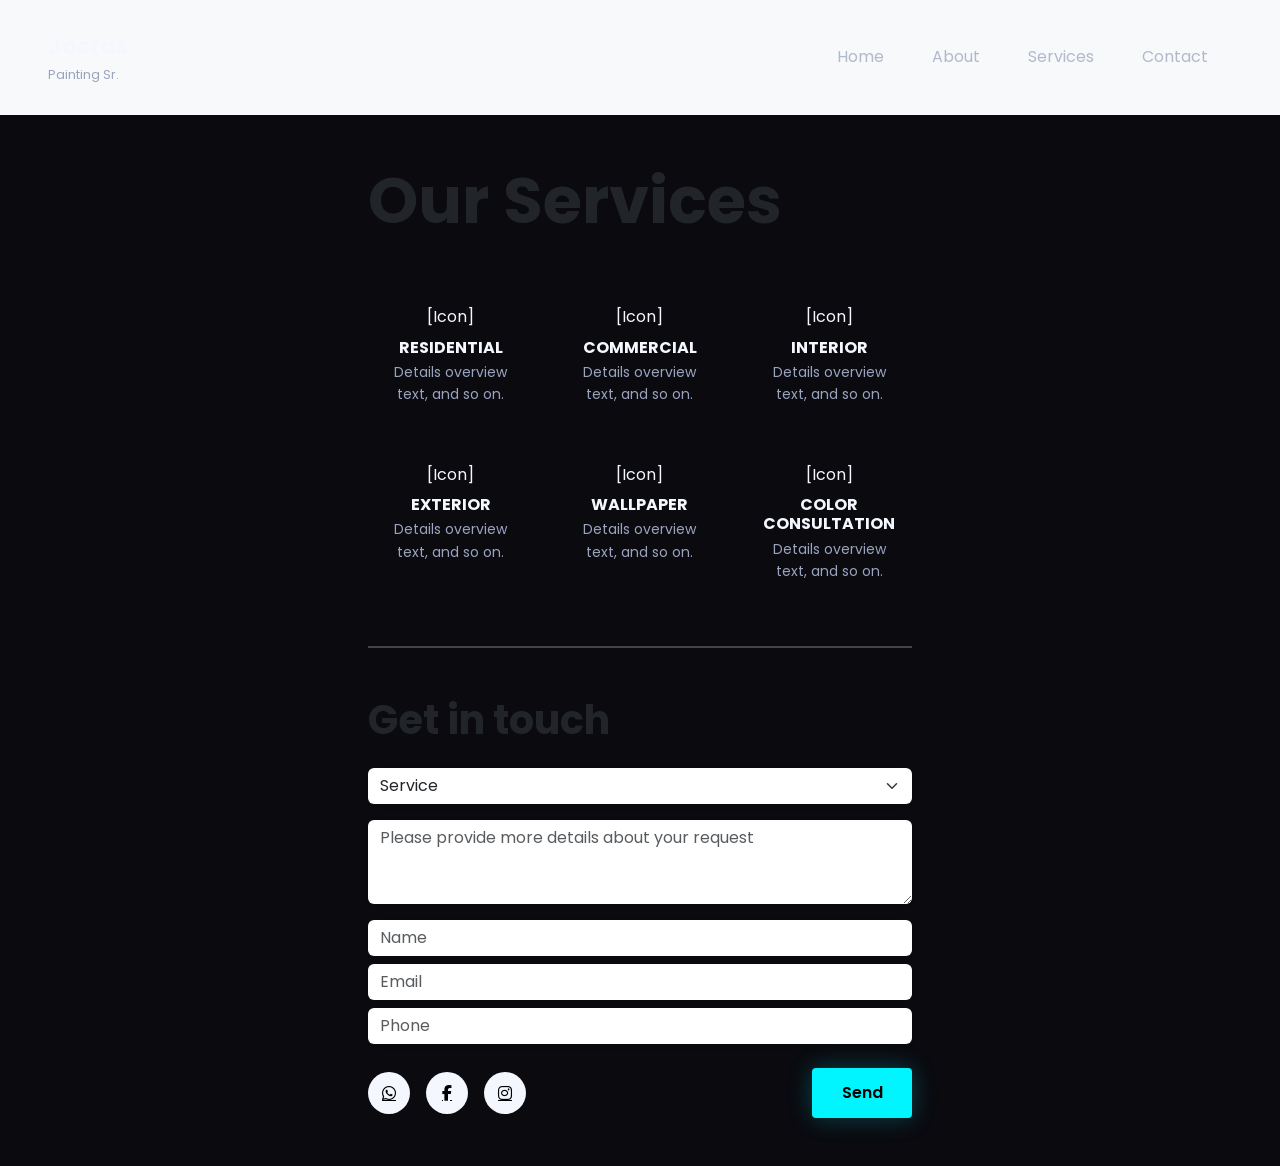
<file: services.html>
<!DOCTYPE html>
<html lang="en">

<head>
    <meta charset="UTF-8">
    <meta name="viewport" content="width=device-width, initial-scale=1.0">
    <title>Document</title>
    <link href="https://cdn.jsdelivr.net/npm/bootstrap@5.3.3/dist/css/bootstrap.min.css" rel="stylesheet">
    <link href="https://fonts.googleapis.com/css2?family=Poppins:wght@300;400;500;600;700&display=swap"
        rel="stylesheet">
    <link rel="stylesheet" href="https://cdnjs.cloudflare.com/ajax/libs/font-awesome/6.5.0/css/all.min.css">
    <link rel="stylesheet" href="assets/css/styles.css">
</head>

<body>
    <nav class="navbar navbar-expand-lg bg-light p-4 px-5">
        <div class="container-fluid px-0">
            <a class="navbar-brand text-dark jostas-logo" href="#">
                Jostas <span>Painting Sr.</span>
            </a>
            <button class="navbar-toggler" type="button" data-bs-toggle="collapse" data-bs-target="#navbarNavAltMarkup"
                aria-controls="navbarNavAltMarkup" aria-expanded="false" aria-label="Toggle navigation">
                <span class="navbar-toggler-icon"></span>
            </button>
            <div class="collapse navbar-collapse justify-content-end" id="navbarNavAltMarkup">
                <div class="navbar-nav">
                    <a class="nav-link text-dark mx-3 opacity-75" href="index.html">Home</a>
                    <a class="nav-link text-dark mx-3 opacity-75" href="about.html">About</a>
                    <a class="nav-link text-dark mx-3 opacity-75" aria-current="page" href="services.html">Services</a>
                    <a class="nav-link text-dark mx-3 opacity-75" href="services.html#contact">Contact</a>
                </div>
            </div>
        </div>
    </nav>
    <div class="container-fluid py-5 page-content-container">
        <div class="row justify-content-center">
            <div class="col-lg-8 col-xl-6 px-5">

                <h1 class="display-3 fw-bold text-dark mb-5">Our Services</h1>

                <div class="row g-4 mb-5">

                    <div class="col-6 col-md-4">
                        <div class="service-block text-center p-3 rounded-3">
                            <div class="icon-placeholder mb-2">[Icon]</div>
                            <h6 class="fw-bold text-uppercase mb-1">Residential</h6>
                            <small class="text-secondary d-block">Details overview text, and so on.</small>
                        </div>
                    </div>

                    <div class="col-6 col-md-4">
                        <div class="service-block text-center p-3 rounded-3">
                            <div class="icon-placeholder mb-2">[Icon]</div>
                            <h6 class="fw-bold text-uppercase mb-1">Commercial</h6>
                            <small class="text-secondary d-block">Details overview text, and so on.</small>
                        </div>
                    </div>

                    <div class="col-6 col-md-4">
                        <div class="service-block text-center p-3 rounded-3">
                            <div class="icon-placeholder mb-2">[Icon]</div>
                            <h6 class="fw-bold text-uppercase mb-1">Interior</h6>
                            <small class="text-secondary d-block">Details overview text, and so on.</small>
                        </div>
                    </div>

                    <div class="col-6 col-md-4">
                        <div class="service-block text-center p-3 rounded-3">
                            <div class="icon-placeholder mb-2">[Icon]</div>
                            <h6 class="fw-bold text-uppercase mb-1">Exterior</h6>
                            <small class="text-secondary d-block">Details overview text, and so on.</small>
                        </div>
                    </div>

                    <div class="col-6 col-md-4">
                        <div class="service-block text-center p-3 rounded-3">
                            <div class="icon-placeholder mb-2">[Icon]</div>
                            <h6 class="fw-bold text-uppercase mb-1">Wallpaper</h6>
                            <small class="text-secondary d-block">Details overview text, and so on.</small>
                        </div>
                    </div>

                    <div class="col-6 col-md-4">
                        <div class="service-block text-center p-3 rounded-3">
                            <div class="icon-placeholder mb-2">[Icon]</div>
                            <h6 class="fw-bold text-uppercase mb-1">Color Consultation</h6>
                            <small class="text-secondary d-block">Details overview text, and so on.</small>
                        </div>
                    </div>
                </div>
                <hr class="my-5" style="border-top: 2px solid #eee;">

                <h2 class="display-6 fw-bold text-dark mb-4">Get in touch</h2>

                <form>
                    <div class="form-group mb-3">
                        <select class="form-select border-0 bg-white shadow-sm service-select" title="Select a service">
                            <option selected>Service</option>
                            <option>Residential</option>
                            <option>Commercial</option>
                            <option>Color Consultation</option>
                        </select>
                    </div>

                    <div class="form-group mb-3">
                        <textarea class="form-control border-0 bg-white shadow-sm" rows="3"
                            placeholder="Please provide more details about your request"></textarea>
                    </div>

                    <div class="contact-details-list mb-4" id="contact">
                        <input type="text" class="form-control mb-2 border-0 bg-white shadow-sm" placeholder="Name">
                        <input type="email" class="form-control mb-2 border-0 bg-white shadow-sm" placeholder="Email">
                        <input type="tel" class="form-control mb-2 border-0 bg-white shadow-sm" placeholder="Phone">
                    </div>

                    <div class="d-flex justify-content-between align-items-center">
                        <div class="social-links d-flex gap-3">
                            <a href="https://wa.me/1234567890" target="_blank" rel="noopener"
                                title="Contact us on WhatsApp" class="social-btn">
                                <i class="fab fa-whatsapp"></i>
                            </a>
                            <a href="https://www.facebook.com/YourPage" target="_blank" rel="noopener"
                                title="Follow us on Facebook" class="social-btn">
                                <i class="fab fa-facebook-f"></i>
                            </a>
                            <a href="https://www.instagram.com/YourProfile" target="_blank" rel="noopener"
                                title="Follow us on Instagram" class="social-btn">
                                <i class="fab fa-instagram"></i>
                            </a>

                        </div>
                        <button type="submit" class="btn cta-button-custom rounded-1"
                            style="width: 100px;">Send</button>
                    </div>
                </form>

            </div>
        </div>
    </div>
</body>

</html>
</file>
<file: assets/css/styles.css>
:root {
    --color-bg: #0a0a0f;
    --color-surface: #11111a;
    --color-primary: #00f5ff;
    --color-primary-dark: #00c2cc;
    --color-text: #f5f7ff;
    --color-muted: #9aa4bf;
    --color-border: rgba(255, 255, 255, 0.08);

    --radius: 18px;
    --transition: all 0.3s ease;
}

body {
    font-family: 'Poppins', sans-serif;
    background-color: var(--color-bg);
    color: var(--color-text);
    line-height: 1.6;
}

/* =========================
 
========================= */
.container {
    max-width: 1200px;
}

.section {
    padding: 100px 0;
}

.section-sm {
    padding: 72px 0;
}

/* =========================
TYPOGRAPHY
========================= */
.display-6 {
    font-size: 2.5rem;
    font-weight: 600;
    line-height: 1.2;
}

.text-secondary {
    color: var(--color-muted) !important;
}

.section-title {
    max-width: 700px;
    margin: 0 auto 20px;
    text-align: center;
}

.section-subtitle {
    max-width: 680px;
    margin: 0 auto;
    text-align: center;
    color: var(--color-muted);
    font-size: 1.05rem;
    line-height: 1.8;
}

/* =========================
NAVBAR
========================= */
.navbar {
    background: rgba(10, 10, 15, 0.85);
    backdrop-filter: blur(12px);
    border-bottom: 1px solid var(--color-border);
}

.jostas-logo {
    font-size: 1.4rem;
    font-weight: 700;
    color: var(--color-text) !important;
}

.jostas-logo span {
    display: block;
    font-size: 0.8rem;
    font-weight: 400;
    color: var(--color-muted);
}

.nav-link {
    color: var(--color-muted) !important;
    transition: var(--transition);
}

.nav-link:hover {
    color: var(--color-primary) !important;
}

/* =========================
HERO
========================= */
.hero-section {
    padding: 120px 0 80px;
}

.hero-text-wrapper h1 {
    font-size: 4rem;
    line-height: 1.05;
    letter-spacing: -1.5px;
    max-width: 620px;
    font-weight: 700;
}

.hero-text-wrapper p {
    font-size: 1.1rem;
    max-width: 560px;
    line-height: 1.8;
}

.hero-actions {
    display: flex;
    gap: 16px;
    margin-top: 28px;
    flex-wrap: wrap;
}

/* =========================
BUTTONS
========================= */
.cta-button-custom {
    background: var(--color-primary);
    color: #000;
    padding: 12px 24px;
    border-radius: var(--radius);
    font-weight: 600;
    text-decoration: none;
    transition: var(--transition);
    box-shadow: 0 0 24px rgba(0, 245, 255, 0.25);
}

.cta-button-custom:hover {
    background: var(--color-primary-dark);
    color: #000;
}

.secondary-btn {
    color: var(--color-text);
    text-decoration: none;
    font-weight: 500;
    padding: 12px 20px;
    transition: var(--transition);
}

.secondary-btn:hover {
    color: var(--color-primary);
}

/* =========================
TRUST BAR
========================= */
.trust-bar {
    border-top: 1px solid var(--color-border);
    border-bottom: 1px solid var(--color-border);
    background: rgba(255, 255, 255, 0.02);
}

.trust-item {
    text-align: center;
    font-size: 0.95rem;
    color: var(--color-muted);
    font-weight: 500;
}

/* =========================
SERVICE CARDS
========================= */
.service-card {
    background: var(--color-surface);
    border: 1px solid var(--color-border);
    border-radius: var(--radius);
    padding: 28px;
    text-align: center;
    transition: var(--transition);
    height: 100%;
}

.service-card:hover {
    transform: translateY(-4px);
    border-color: rgba(0, 245, 255, 0.35);
    box-shadow: 0 0 24px rgba(0, 245, 255, 0.08);
}

.card-title {
    font-size: 1rem;
    font-weight: 500;
}

.card-icon {
    width: 48px;
    height: 48px;
    margin: 0 auto;
    border-radius: 50%;
    background: rgba(0, 245, 255, 0.08);
    color: var(--color-primary);

    display: flex;
    align-items: center;
    justify-content: center;

    font-size: 18px;
    transition: var(--transition);
}

.service-card:hover .card-icon {
    background: var(--color-primary);
    color: #000;
}

/* =========================
METRICS
========================= */
.metrics-section {
    background: linear-gradient(180deg, transparent, rgba(255, 255, 255, 0.02));
}

.metric-card {
    text-align: center;
    padding: 24px;
}

.metric-card h3 {
    font-size: 2.5rem;
    color: var(--color-primary);
    margin-bottom: 8px;
    font-weight: 700;
}

.metric-card p {
    color: var(--color-muted);
    margin: 0;
}

/* =========================
PORTFOLIO
========================= */
.portfolio-image-container {
    overflow: hidden;
    border-radius: var(--radius);
    border: 1px solid var(--color-border);
}

.portfolio-image-container img {
    width: 100%;
    height: 100%;
    object-fit: cover;
}

/* =========================
DIVIDER
========================= */
.section-divider {
    height: 1px;
    background: var(--color-border);
    margin: 40px 0;
    width: 60px;
}

/* =========================
CTA
========================= */
.cta-section {
    text-align: center;
    padding: 100px 0;
}

.cta-box {
    max-width: 860px;
    margin: 0 auto;
    padding: 56px;
    border-radius: 24px;
    background: linear-gradient(135deg, rgba(0, 245, 255, 0.06), rgba(139, 92, 246, 0.06));
    border: 1px solid var(--color-border);
}

.cta-box h2 {
    font-size: 2.5rem;
    margin-bottom: 16px;
    font-weight: 700;
}

.cta-box p {
    color: var(--color-muted);
    max-width: 620px;
    margin: 0 auto 28px;
}

/* =========================
SOCIALS
========================= */
.social-links {
    display: flex;
    gap: 12px;
    justify-content: center;
}

.social-btn {
    width: 42px;
    height: 42px;
    border-radius: 50%;
    background-color: var(--color-text);
    color: #000;

    display: flex;
    align-items: center;
    justify-content: center;

    transition: var(--transition);
}

.social-btn:hover {
    background-color: transparent;
    color: var(--color-text);
    border: 1px solid var(--color-text);
}

/* =========================
FOOTER
========================= */
footer {
    border-top: 1px solid var(--color-border);
}

/* =========================
MOBILE
========================= */
@media (max-width: 991px) {
    .hero-text-wrapper h1 {
        font-size: 2.8rem;
    }

    .display-6 {
        font-size: 2rem;
    }

    .cta-box {
        padding: 36px 24px;
    }
}
</file>
